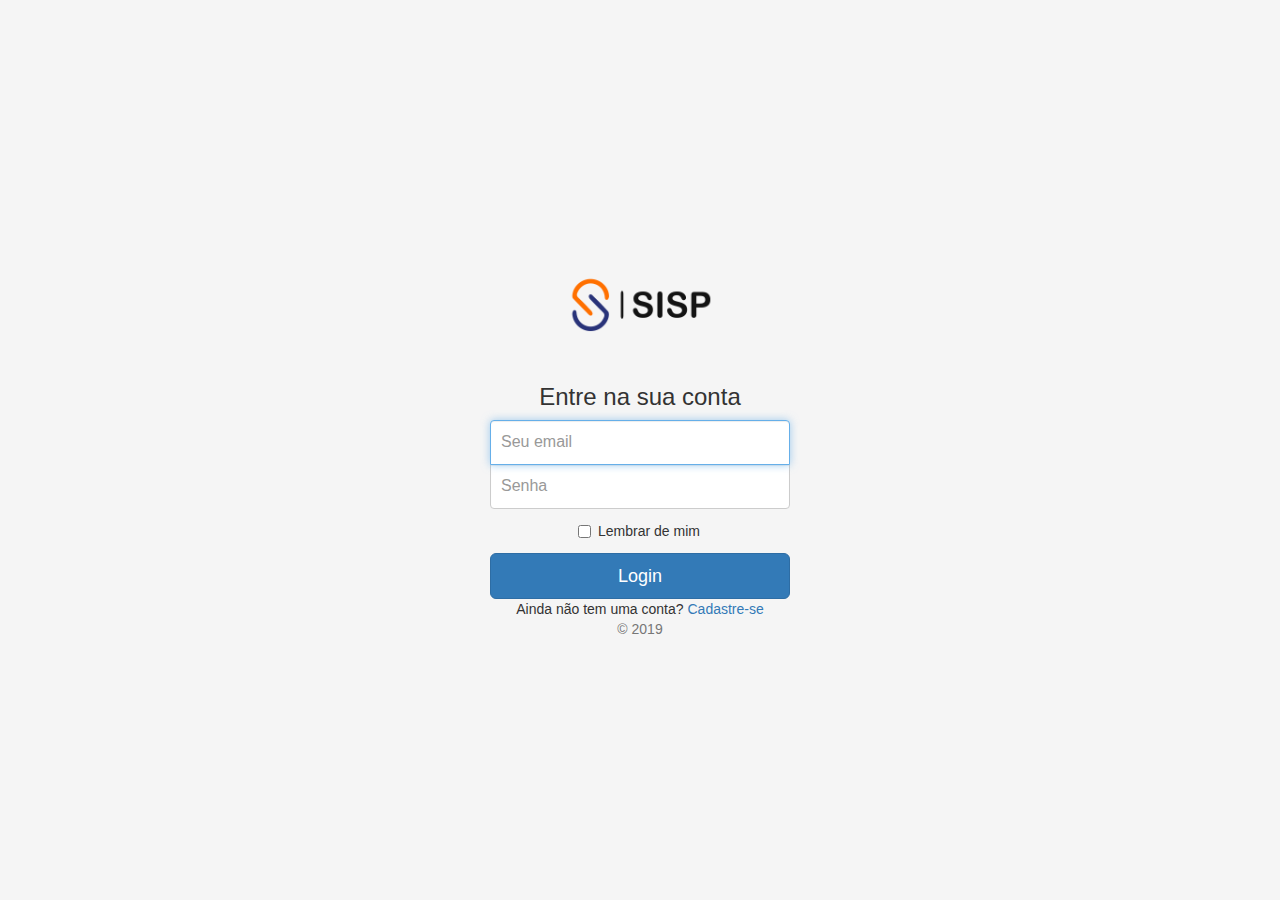
<file: index.html>
<!doctype html>
<html lang="pt-br">
<!--
  CORES DA LOGO

  #FF6F03 //Alaranjada
  #004B91 //Azul
  #171717 //Preto
  #F7F7F7 //Branco

-->
  <head>
    <meta charset="utf-8">
    <meta name="viewport" content="width=device-width, initial-scale=1, shrink-to-fit=no">
    <meta name="description" content="Exemplo, Teste 1 de login">
    <meta name="author" content="Marcelo Cardoso">
    <meta name="viewport" content="width=device-width, initial-scale=1">
    <!-- Boostrap Principal CSS via CDN -->
    <link rel="stylesheet" href="https://maxcdn.bootstrapcdn.com/bootstrap/3.4.0/css/bootstrap.min.css">
    <!-- Jquery CDN, Para uso do Modal de CADASTRO-->
    <script src="https://ajax.googleapis.com/ajax/libs/jquery/3.3.1/jquery.min.js"></script>
    <script src="https://maxcdn.bootstrapcdn.com/bootstrap/3.4.0/js/bootstrap.min.js"></script>
    <!-- CSS customizados para essa página de LOGIN -->
    <link href="css/style.css" rel="stylesheet">
    <!-- Logo do Sistema -->
    <link rel="icon" href="img/logo.png">

    <title>Login, Usando Bootstrap.</title>

  </head>

  <body class="text-center">
    <form class="form-signin">
      <img class="mb-4" src="img/logo.png" alt="" width="150" >
      <h1 class="h3 mb-3 font-weight-normal">Entre na sua conta </h1>
      <label for="inputEmail" class="sr-only">Endereço de email</label>
      <input type="email" id="inputEmail" class="form-control" placeholder="Seu email" required autofocus>
      <label for="inputPassword" class="sr-only">Senha</label>
      <input type="password" id="inputPassword" class="form-control" placeholder="Senha" required>
      <div class="checkbox mb-3">
        <label>
          <input type="checkbox" value="remember-me"> Lembrar de mim
        </label>
      </div>
      <button class="btn btn-lg btn-primary btn-block" type="submit">Login</button>
      Ainda não tem uma conta? <a data-toggle="modal" href="#myModal" >Cadastre-se</a>
      
      <p class="mt-5 mb-3 text-muted">&copy; 2019</p>
    </form>

  <!-- Modal -->
  <div class="modal fade" id="myModal" role="dialog">
    <div class="modal-dialog">
    
      <!-- Modal content-->
      <div class="modal-content">
        <div class="modal-header" style="padding:35px 50px;">
          <button type="button" class="close" data-dismiss="modal">&times;</button>
          <img src="img/logobranca.png" alt="" width="150">
          <legend style="color:#f7f7f7">CADASTRO</legend>
        </div>
        <div class="modal-body" style="padding:40px 50px;">
          <form role="form" action="controller/usuarioController.php" method="POST">
            <div class="form-group">
              <label for="usrname"><span class="glyphicon glyphicon-user"></span> Nome</label>
              <input type="text" class="form-control" id="usrname" placeholder="Insira seu nome" name="txtNome">
            </div>
            <div class="form-group">
              <label for="inputEmail"><span class="glyphicon glyphicon-envelope"></span> Email</label>
              <input type="email" id="inputEmail" class="form-control" placeholder="Insira seu email" required autofocus name="txtEmail">
            </div>
            <div class="form-group">
              <label for="psw"><span class="glyphicon glyphicon-eye-open"></span> Senha</label>
              <input type="password" class="form-control" id="psw" placeholder="Insira sua senha" name="txtSenha">
            </div>
            <div class="form-group">     
             <label for="inputConfirm" class="control-label"><span class="glyphicon glyphicon-eye-open"></span> Confirme a Senha</label>      
             <input type="password" class="form-control" id="inputConfirm" placeholder="Confirme sua Senha..." name="confirmacaoSenha">    
            </div>
            <span class="glyphicon glyphicon-send"><input type="submit" class="btn btn-lg btn-primary btn-block" value="Envia"></span>
          </form>
        </div>
        <div class="modal-footer">
          <button type="submit" class="btn btn-danger btn-default pull-left" data-dismiss="modal"><span class="glyphicon glyphicon-remove"></span> Cancelar</button><!-- BOTÃO DE FECHAR MODAL -->
        </div>
      </div>
      
    </div>
  </div> 
  </body>
</html>
</file>
<file: css/style.css>
html,
body {
  height: 100%;
}

body {
  display: -ms-flexbox;
  display: flex;
  -ms-flex-align: center;
  align-items: center;
  padding-top: 40px;
  padding-bottom: 40px;
  background-color: #f5f5f5; /*fundo da body */
}

label {
  padding: 2px;
}

.form-signin {
  width: 100%;
  max-width: 330px;
  padding: 15px;
  margin: auto;
}
.form-signin .checkbox {
  font-weight: 400;
}
.form-signin .form-control {
  position: relative;
  box-sizing: border-box;
  height: auto;
  padding: 10px;
  font-size: 16px;
}
.form-signin .form-control:focus {
  z-index: 2;
}
.form-signin input[type="email"] { 
  margin-bottom: -1px;
  border-bottom-right-radius: 0;
  border-bottom-left-radius: 0;
}
.form-signin input[type="password"] {
  margin-bottom: 10px;
  border-top-left-radius: 0;
  border-top-right-radius: 0;
}
/*CSS Customizado Modal CADASTRO*/ 
  
      .modal-header, h4, .close {
         background-color: #004B91; /*Cor HEADER MODAL */
         color:white !important;
         text-align: center;
         font-size: 30px;
       }
      .modal-footer {
         background-color: #f9f9f9; /*Cor do botão Cancelar*/
       }
</file>
